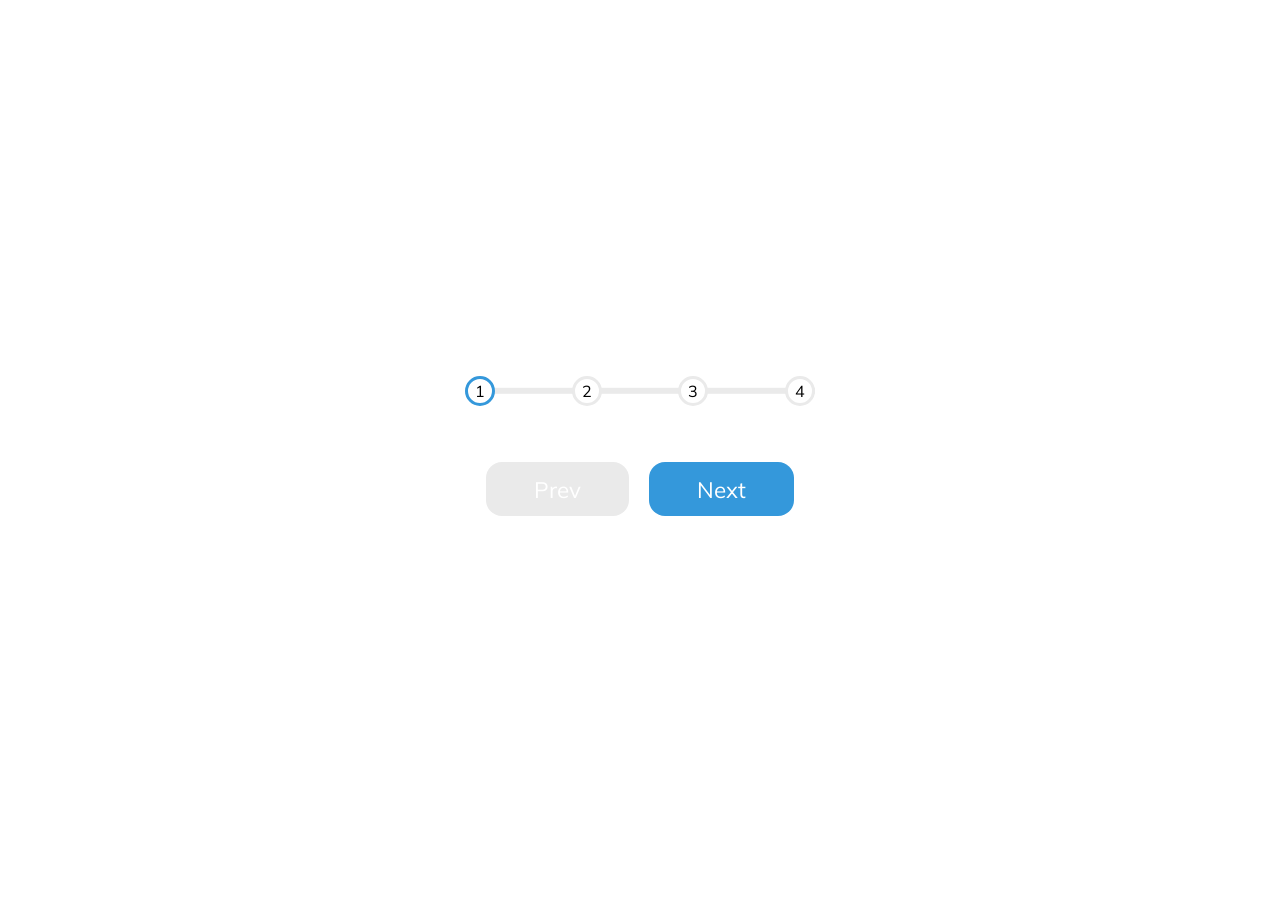
<file: project-2/index.html>
<!DOCTYPE html>
<html lang="en">
  <head>
    <meta charset="UTF-8" />
    <meta name="viewport" content="width=device-width, initial-scale=1.0" />
    <title>Progress Steps</title>
    <link rel="stylesheet" href="style.css" />
  </head>
  <body>

    <div class="container">
      <div class="prgress-container">
        <div class="progress" id="progress"></div>
        <div class="circle circle-active">1</div>
        <div class="circle">2</div>
        <div class="circle">3</div>
        <div class="circle">4</div>
      </div>

      <button class="btn" id="prev" disabled>Prev</button>
      <button class="btn" id="next">Next</button>

    </div>




    <script src="main.js"></script>
  </body>
</html>
</file>
<file: project-2/style.css>
@import url("https://fonts.googleapis.com/css2?family=muli");
* {
  margin: 0px;
  padding: 0px;
  box-sizing: border-box;
}

body {
  font-family: "muli", sans-serif;
  display: flex;
  flex-direction: column;
  justify-content: center;
  align-items: center;
  height: 100vh;
  overflow: hidden;
}
.container {
  text-align: center;
}
.prgress-container {
  display: flex;
  justify-content: space-between;
  position: relative;
  margin-bottom: 3rem;
  max-width: 100%;
  width: 350px;
}
.prgress-container::before {
  content: "";
  background-color: #eaeaea;
  position: absolute;
  width: 100%;
  height: 0.4rem;
  transform: translateY(-50%);
  z-index: -1;
  top: 50%;
  left: 0%;
}
.progress {
  background-color: #3498db;
  position: absolute;
  /* width: 10%; */
  height: 0.4rem;
  transform: translateY(-50%);
  z-index: -1;
  top: 50%;
  left: 0%;
  transition: 0.4s ease;
}
.circle {
  background-color: white;
  width: 30px;
  height: 30px;
  border-radius: 50%;
  /* text-align: center; */
  display: flex;
  justify-content: center;
  align-items: center;
  border: 3px solid #eaeaea;
  transition: 0.4s ease;
}
.circle-active{
    border-color: #3498db;
}
.btn{
    background-color: #3498db;
    outline: none;
    color: white;
    border: none;
    padding: .8rem 3rem;
    border-radius: 1rem;
    font-family: inherit;
    margin:.5rem;
    font-size: 1.4rem;
}
/* active marka click lasiiyo weeye waxa aad arkayso */
.btn:active{
    transform: scale(0.98);
}
.btn:focus{
   outline: none;
}
.btn:disabled{
background-color: #eaeaea;
cursor:not-allowed;
}
</file>
